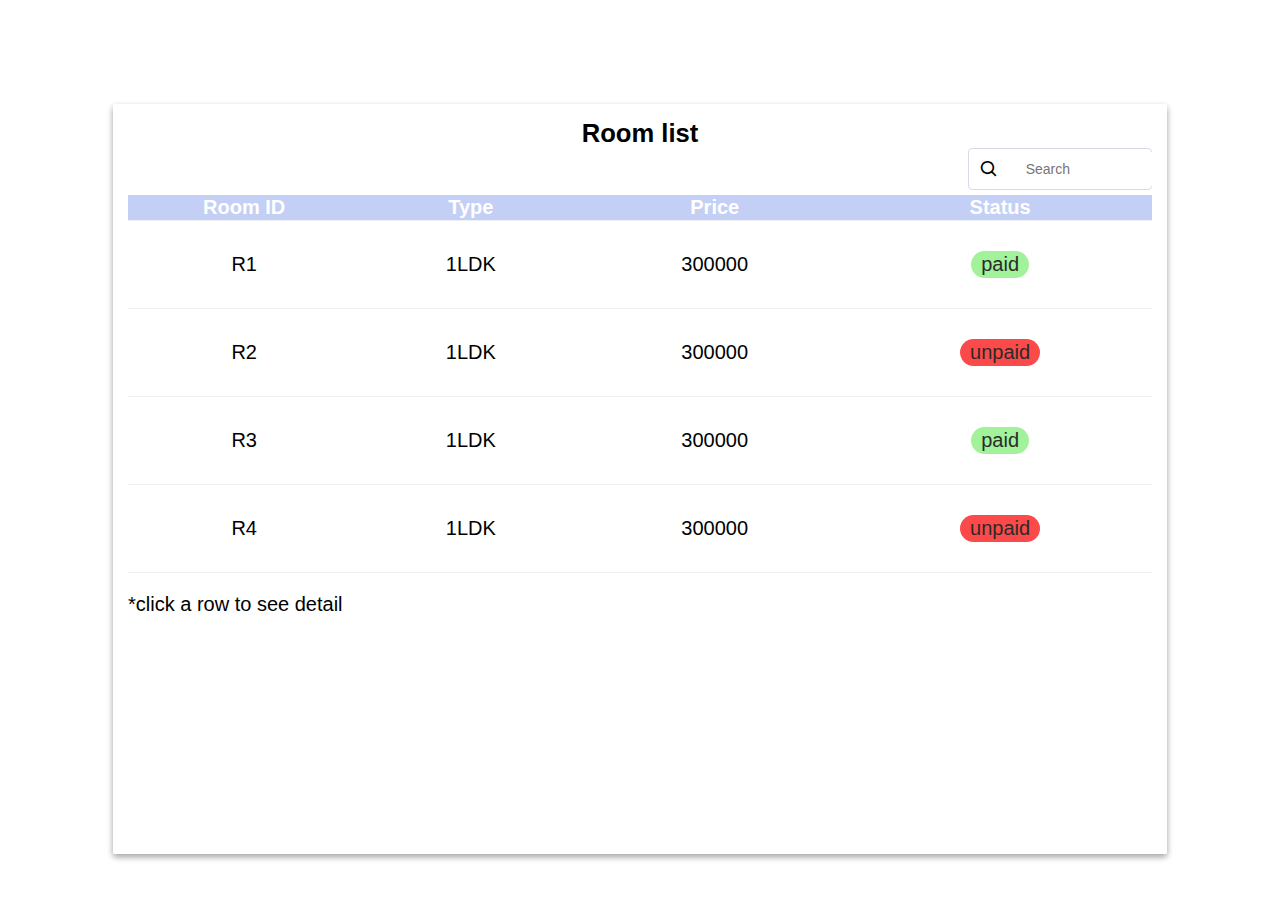
<file: html/room_list.html>
<!DOCTYPE html>
<html lang="en" dir="ltr">
  <head>
    <meta charset="utf-8" />
    <link rel="stylesheet" href="/css/room_list.css" />
    <link
      href="https://unpkg.com/boxicons@2.1.4/css/boxicons.min.css"
      rel="stylesheet"
    />
    <title>Room list</title>
  </head>

  <body>
    <!-- header -->
    <section class="home"></section>
    <nav class="nav">
      <div class="container">
        <div class="logo">
          <a href="#">Your Logo</a>
        </div>
        <div id="mainListDiv" class="main_list">
          <ul class="navlinks">
            <li><a href="#">Profile</a></li>
            <li><a href="room_list.html">Room</a></li>
            <li><a href="#">Forum</a></li>
            <li><a href="customer_services.html">Services</a></li>
            <li><a href="#">Bill</a></li>
          </ul>
        </div>
      </div>
    </nav>

    <section style="height: 6vh"></section>

    <!-- table element -->
    <div class="table_container">
      <h1>Room list</h1>
      <div class="n1">
        <div class="search">
          <i class="bx bx-search"></i>
          <input type="text" placeholder="Search" />
        </div>
      </div>
      <table>
        <thead>
          <tr>
            <th>Room ID</th>
            <th>Type</th>
            <th>Price</th>
            <th>Status </th>
          </tr>
        </thead>
        <tbody>
          <!-- data examle, remember to delete -->
          <div id="container"></div>
          <tr onclick="$('#updateFormDiv').slideDown();" id="">
            <!-- fix id to create data -->
            <td>R1</td>
            <td>1LDK</td>
            <td>300000</td>
            <td class="actives-n"><p>paid</p></td>
          </tr>
          <tr onclick="$('#updateFormDiv').slideDown();" id="">
            <td>R2</td>
            <td>1LDK</td>
            <td>300000</td>
            <td class="actives"><p>unpaid</p></td>
          </tr>
          <tr onclick="$('#updateFormDiv').slideDown();" id="">
            <!-- fix id to create data -->
            <td>R3</td>
            <td>1LDK</td>
            <td>300000</td>
            <td class="actives-n"><p>paid</p></td>
          </tr>
          <tr onclick="$('#updateFormDiv').slideDown();" id="">
            <td>R4</td>
            <td>1LDK</td>
            <td>300000</td>
            <td class="actives"><p>unpaid</p></td>
          </tr>
        </tbody>
      </table>
      <p>*click a row to see detail</p>

     
    <!--  service detail -->
    <div id="updateFormDiv">
      <a href="#"
        ><i id="closeUpdateFormButton" class="material-icons">close</i></a
      >
      <h2>ROOM DETAILS:</h2>
      <div class="detailImg"></div>
      <div class="detailInfo">
        <p>
          <strong>Room ID:</strong>S1
          <br /><!--  fix here to get data from db -->
          <strong>Type:</strong>1LDK <br />
          <strong>price:</strong>300000 <br />
          <strong>Status:</strong>avaiable <br />
          <strong>Furniture:</strong>
          <table>
            <thead>
              <tr>
                <th>Furniture</th>
                <th>Status</th>
              </tr>
            </thead>
            <tbody>
              <!-- data examle, remember to delete -->
              <tr>
                <!-- fix id to create data -->
                <td>curtain</td>
                <td>3pcs, good</td>
              </tr>
              <tr>
                <!-- fix id to create data -->
                <td>air-conditioner</td>
                <td>3pcs, good</td>
              </tr>
              <tr>
                <!-- fix id to create data -->
                <td>electric stove</td>
                <td>1pcs, good</td>
              </tr>
            </tbody>
          </table>
        </p>
      </div>
    </div>
      
      </div>
    </div>
    <!-- Jquery needed -->
    <script src="https://ajax.googleapis.com/ajax/libs/jquery/3.1.1/jquery.min.js"></script>
    <script
      src="https://code.jquery.com/jquery-3.3.1.min.js"
      integrity="sha256-FgpCb/KJQlLNfOu91ta32o/NMZxltwRo8QtmkMRdAu8="
      crossorigin="anonymous"
    ></script>

    <!-- Function used to shrink nav bar removing paddings and adding black background -->
    <script src="/js/room_list.js"></script>
    <script>
      $(window).scroll(function () {
        if ($(document).scrollTop() > 50) {
          $(".nav").addClass("affix");
          console.log("OK");
        } else {
          $(".nav").removeClass("affix");
        }
      });
    </script>
  </body>
</html>
</file>
<file: css/room_list.css>
@import url('https://i.pximg.net/img-original/img/2022/10/24/11/13/03/102192308_p0.png');
:root {
    --primary: rgba(195, 207, 244, 1);
    --secondary: #607D8B;
    --black: #424242;
}
@font-face {
    font-family: 'Material Icons';
    font-style: normal;
    font-weight: 400;
    src: url(https://fonts.gstatic.com/s/materialicons/v139/flUhRq6tzZclQEJ-Vdg-IuiaDsNc.woff2) format('woff2');
  }
  
  .material-icons {
    font-family: 'Material Icons';
    font-weight: normal;
    font-style: normal;
    font-size: 24px;
    line-height: 1;
    letter-spacing: normal;
    text-transform: none;
    display: inline-block;
    white-space: nowrap;
    word-wrap: normal;
    direction: ltr;
    -webkit-font-smoothing: antialiased;
  }
html,
body {
    margin: 0;
    padding: 0;
    box-sizing: border-box;
    font-family: "Quicksand", sans-serif;
    background-image: url(https://images.unsplash.com/photo-1498550744921-75f79806b8a7?ixlib=rb-0.3.5&ixid=eyJhcHBfaWQiOjEyMDd9&s=b0f6908fa5e81286213c7211276e6b3d&auto=format&fit=crop&w=1500&q=80);
    background-repeat: no-repeat;
    background-attachment: fixed;
    background-position: center top;
    background-size: cover;
    font-size: 62.5%;
    font-size: 10px;
    
}
/*-- Inspiration taken from abdo steif -->
/* --> https://codepen.io/abdosteif/pen/bRoyMb?editors=1100*/

/* Navbar section */

.nav {
    width: 100%;
    height: 65px;
    position: fixed;
    line-height: 65px;
    text-align: center;
}

.nav div.logo {
    float: left;
    width: auto;
    height: auto;
    padding-left: 3rem;
}

.nav div.logo a {
    text-decoration: none;
    color: #fff;
    font-size: 2.5rem;
}

.nav div.logo a:hover {
    color: #00E676;
}

.nav div.main_list {
    height: 65px;
    float: right;
}

.nav div.main_list ul {
    width: 100%;
    height: 65px;
    display: flex;
    list-style: none;
    margin: 0;
    padding: 0;
}

.nav div.main_list ul li {
    width: auto;
    height: 65px;
    padding: 0;
    padding-right: 3rem;
}

.nav div.main_list ul li a {
    text-decoration: none;
    color: #fff;
    line-height: 65px;
    font-size: 2.4rem;
}

.nav div.main_list ul li a:hover {
    color: #00E676;
}


/* Home section */
.table_container {
    width: 80%;
    height: auto;
    min-height: 80vh;
    overflow-y: auto;
    box-shadow: 0 3px 6px rgba(0,0,0,0.16), 0 3px 6px rgba(0,0,0,0.23);
    padding: 15px;
    border-radius: 2px;
    margin: auto;
    margin-top: 50px;
    background-color: white;
    font-size: 20px;
}
h1 {
    text-align: center;
    font-size: 2vw;
    margin: auto;
}

table{
    border-collapse: collapse;
    margin-top: 5px;
    width: 100%;
    
}
.n1 {
    line-height: 30px;
    margin: 0;
    padding: 0;
}
 .search{
    display: flex;
    justify-content: flex-start;
    align-items: center;
    padding: 0px 10px;
    border: 1px solid #d7dbe6;
    border-radius: 4px;
    margin-left: 82%;
}

.search i{
    margin-right: 14px;
}

.search input{
    border: none;
    outline: none;
    font-size: 14px;
}

tr{
    border-bottom: 1px solid#eef0f3;
    text-align: center;
}

th{
    background-color: var(--primary);
    color: white;
    text-align: center;
}

tr:nth-child(2n){background-color: #fff;}

tr:hover {background-color: #ccc;}

tbody tr td{
    padding: 10px 15px;
}

.actives p{
    background: #fc4949;
    padding: 2px 10px;
    display: inline-block;
    color: #2b2b2b;
    border-radius: 40px;
}

.actives-n p{
    background: #a1f29a;
    padding: 2px 10px;
    display: inline-block;
    color: #2b2b2b;
    border-radius: 40px;
}

/* nav animation */

.navTrigger {
    display: none;
}

.nav {
    padding-top: 20px;
    padding-bottom: 20px;
    -webkit-transition: all 0.4s ease;
    transition: all 0.4s ease;
}


/* form */
#addFormDiv, #updateFormDiv {
    display: none;
    width: 40vmax;
    height: 75vh;
    overflow-y: auto;
    background: white;
    border-radius: 8px;
    box-shadow: 0 0 1000px 1000px rgba(0,0,0,0.35), 0 0 22px 6px rgba(0,0,0,0.5);
    position: fixed;
    top: 50%;
    left: 50%;
    transform: translate(-50%,-50%)
}

#updateFormDiv h2 {
    text-align: center
}
@media screen and (max-width: 600px){
    #addFormDiv, #updateFormDiv {
        display: none;
        width: 90vmax;
        height: 70vh;
        overflow-y: auto;
        background: white;
        border-radius: 8px;
        box-shadow: 0 0 1000px 1000px rgba(0,0,0,0.35), 0 0 22px 6px rgba(0,0,0,0.5);
        position: absolute;
        top: 50%;
        left: 50%;
        transform: translate(-50%,-50%)
    }
}

#addForm ,
#updateForm {
    display: flex;
    flex-direction: column;
    padding: 15px
}
select,
input {
    margin: 3px;
    border: 1.75px solid var(--primary);
    padding: 3px 10px;
    height: 28px
}

#save  {
    background: var(--primary);
    color: #fafafa;
    cursor: pointer;
    box-shadow: 1px 1px 2px 0px rgba(0,0,0,0.5);
    height: 35px;
    margin-top: 25px
}

#addFormDiv, #updateFormDiv h2 {
    text-align: center;
    font-size: 20px;
}
#closeAddFormButton ,
#closeUpdateFormButton {
    background: var(--primary);
    float: right;
    width: 50px;
    height: 50px;
    display: flex;
    align-items: center;
    justify-content: center;
    text-align: center;
    color: white
}
#closeAddFormButton:hover ,
#closeUpdateFormButton:hover {
    filter: brightness(80%)
}
.main {
    height: auto;
    padding-bottom: 20vh;
    width: 100%;
}
.detailInfo {
    float: left;
    margin: 1%;
    flex-direction: column;
    width: 48%;
}
.detailInfo table{
    font-size: 1vw;
}
.detailImg {
    float: left;
    flex-direction: column;
    height: 75%;
    width: 49%;
    margin-left: 1%;
    background-color: #ddd;
    background-image: url(/img/ban-công-căn-hộ-Vinhomes-Grand-Park.jpg);
}
.detailInfo p {
    font-size: 1.3vw;
}

/* Media qurey section */

@media screen and (min-width: 768px) and (max-width: 1024px) {
    .container {
        margin: 0;
    }
}

@media screen and (max-width:768px) {
    .navTrigger {
        display: block;
    }
    .nav div.logo {
        margin-left: 15px;
    }
    .nav div.main_list {
        width: 100%;
        height: 0;
        overflow: hidden;
    }
    .nav div.show_list {
        height: auto;
        display: none;
    }
    .nav div.main_list ul {
        flex-direction: column;
        width: 100%;
        height: 100vh;
        right: 0;
        left: 0;
        bottom: 0;
        background-color: #111;
        /*same background color of navbar*/
        background-position: center top;
    }
    .nav div.main_list ul li {
        width: 100%;
        text-align: right;
    }
    .nav div.main_list ul li a {
        text-align: center;
        width: 100%;
        font-size: 3rem;
        padding: 20px;
    }
    .nav div.media_button {
        display: block;
    }
}


/* Animation */
/* Inspiration taken from Dicson https://codemyui.com/simple-hamburger-menu-x-mark-animation/ */

.navTrigger {
    cursor: pointer;
    width: 30px;
    height: 25px;
    margin: auto;
    position: absolute;
    right: 30px;
    top: 0;
    bottom: 0;
}

.navTrigger i {
    background-color: #fff;
    border-radius: 2px;
    content: '';
    display: block;
    width: 100%;
    height: 4px;
}

.navTrigger i:nth-child(1) {
    -webkit-animation: outT 0.8s backwards;
    animation: outT 0.8s backwards;
    -webkit-animation-direction: reverse;
    animation-direction: reverse;
}

.navTrigger i:nth-child(2) {
    margin: 5px 0;
    -webkit-animation: outM 0.8s backwards;
    animation: outM 0.8s backwards;
    -webkit-animation-direction: reverse;
    animation-direction: reverse;
}

.navTrigger i:nth-child(3) {
    -webkit-animation: outBtm 0.8s backwards;
    animation: outBtm 0.8s backwards;
    -webkit-animation-direction: reverse;
    animation-direction: reverse;
}

.navTrigger.active i:nth-child(1) {
    -webkit-animation: inT 0.8s forwards;
    animation: inT 0.8s forwards;
}

.navTrigger.active i:nth-child(2) {
    -webkit-animation: inM 0.8s forwards;
    animation: inM 0.8s forwards;
}

.navTrigger.active i:nth-child(3) {
    -webkit-animation: inBtm 0.8s forwards;
    animation: inBtm 0.8s forwards;
}

@-webkit-keyframes inM {
    50% {
        -webkit-transform: rotate(0deg);
    }
    100% {
        -webkit-transform: rotate(45deg);
    }
}

@keyframes inM {
    50% {
        transform: rotate(0deg);
    }
    100% {
        transform: rotate(45deg);
    }
}

@-webkit-keyframes outM {
    50% {
        -webkit-transform: rotate(0deg);
    }
    100% {
        -webkit-transform: rotate(45deg);
    }
}

@keyframes outM {
    50% {
        transform: rotate(0deg);
    }
    100% {
        transform: rotate(45deg);
    }
}

@-webkit-keyframes inT {
    0% {
        -webkit-transform: translateY(0px) rotate(0deg);
    }
    50% {
        -webkit-transform: translateY(9px) rotate(0deg);
    }
    100% {
        -webkit-transform: translateY(9px) rotate(135deg);
    }
}

@keyframes inT {
    0% {
        transform: translateY(0px) rotate(0deg);
    }
    50% {
        transform: translateY(9px) rotate(0deg);
    }
    100% {
        transform: translateY(9px) rotate(135deg);
    }
}

@-webkit-keyframes outT {
    0% {
        -webkit-transform: translateY(0px) rotate(0deg);
    }
    50% {
        -webkit-transform: translateY(9px) rotate(0deg);
    }
    100% {
        -webkit-transform: translateY(9px) rotate(135deg);
    }
}

@keyframes outT {
    0% {
        transform: translateY(0px) rotate(0deg);
    }
    50% {
        transform: translateY(9px) rotate(0deg);
    }
    100% {
        transform: translateY(9px) rotate(135deg);
    }
}

@-webkit-keyframes inBtm {
    0% {
        -webkit-transform: translateY(0px) rotate(0deg);
    }
    50% {
        -webkit-transform: translateY(-9px) rotate(0deg);
    }
    100% {
        -webkit-transform: translateY(-9px) rotate(135deg);
    }
}

@keyframes inBtm {
    0% {
        transform: translateY(0px) rotate(0deg);
    }
    50% {
        transform: translateY(-9px) rotate(0deg);
    }
    100% {
        transform: translateY(-9px) rotate(135deg);
    }
}

@-webkit-keyframes outBtm {
    0% {
        -webkit-transform: translateY(0px) rotate(0deg);
    }
    50% {
        -webkit-transform: translateY(-9px) rotate(0deg);
    }
    100% {
        -webkit-transform: translateY(-9px) rotate(135deg);
    }
}

@keyframes outBtm {
    0% {
        transform: translateY(0px) rotate(0deg);
    }
    50% {
        transform: translateY(-9px) rotate(0deg);
    }
    100% {
        transform: translateY(-9px) rotate(135deg);
    }
}

.affix {
    padding: 0;
    background-color: #111;
}






.myH2 {
	text-align:center;
	font-size: 4rem;
}
.myP {
	text-align: justify;
	padding-left:15%;
	padding-right:15%;
	font-size: 20px;
}
@media all and (max-width:700px){
	.myP {
		padding:2%;
	}
}
</file>
